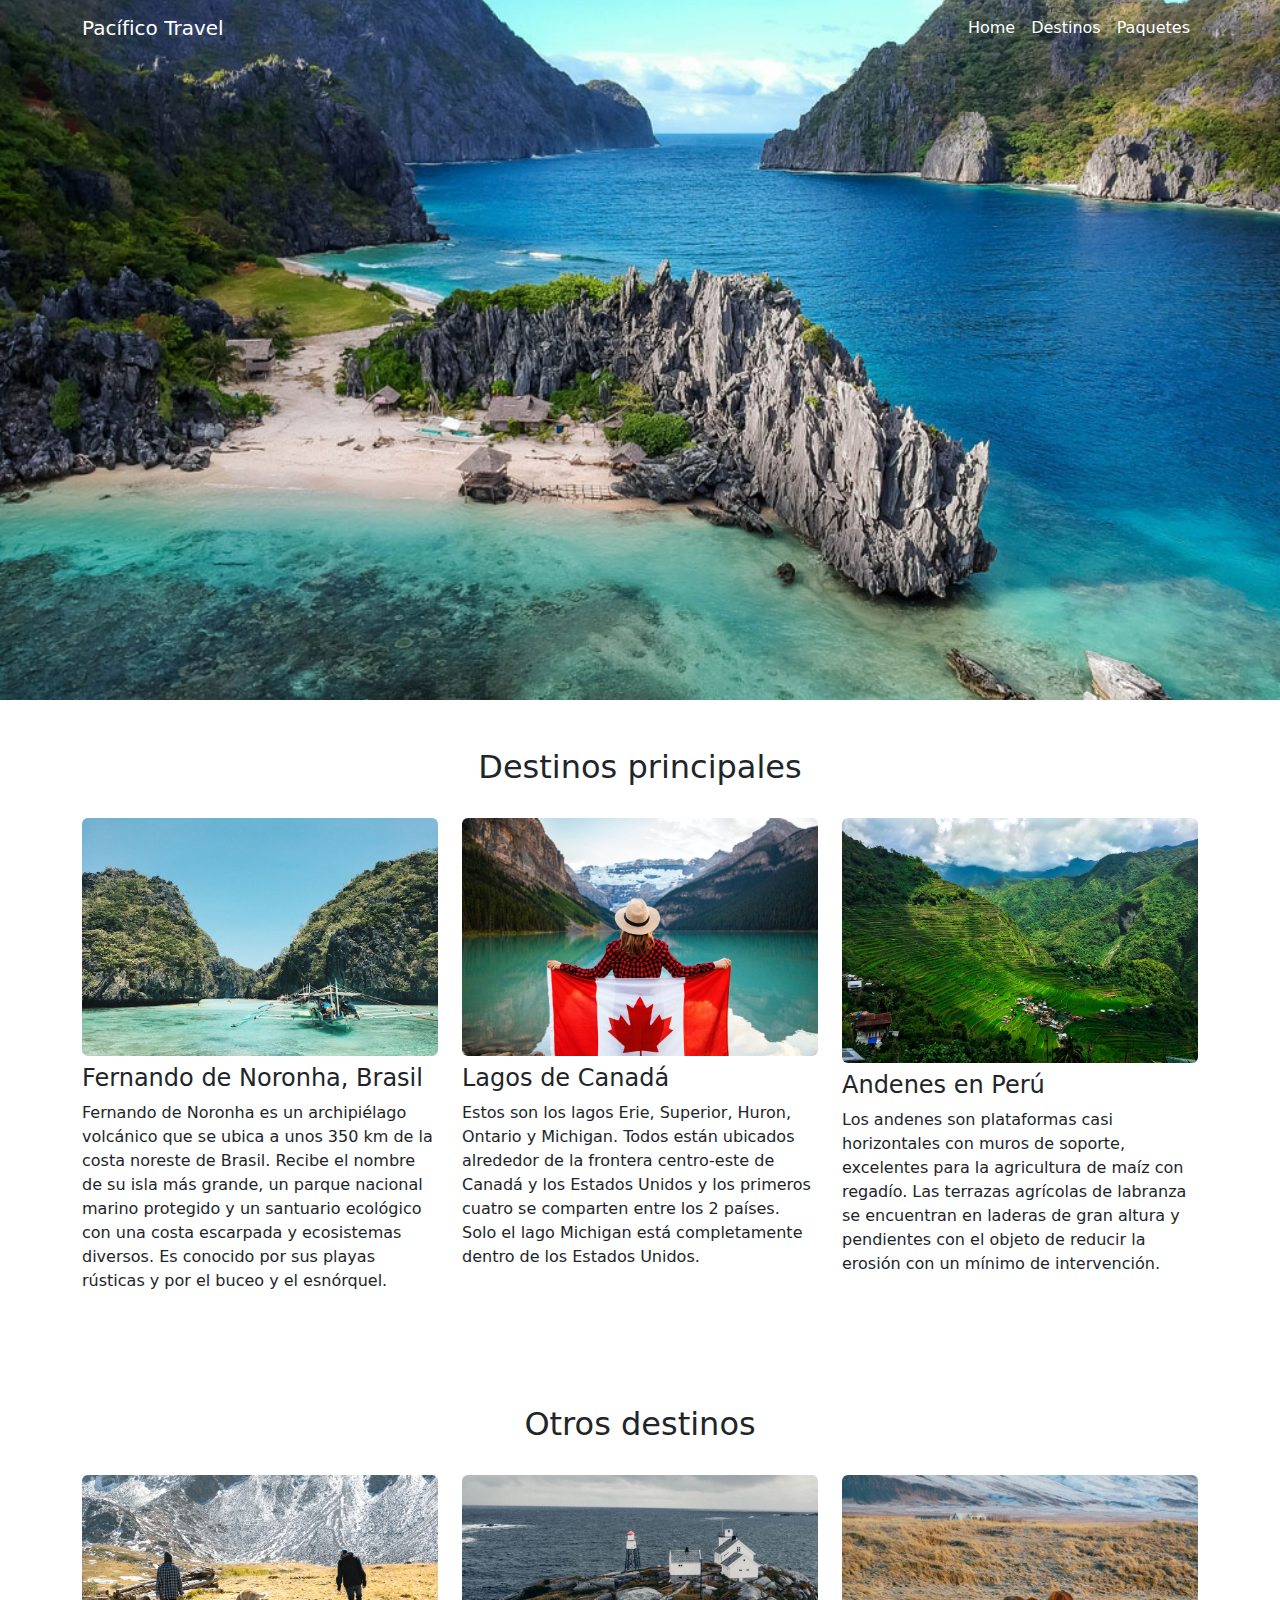
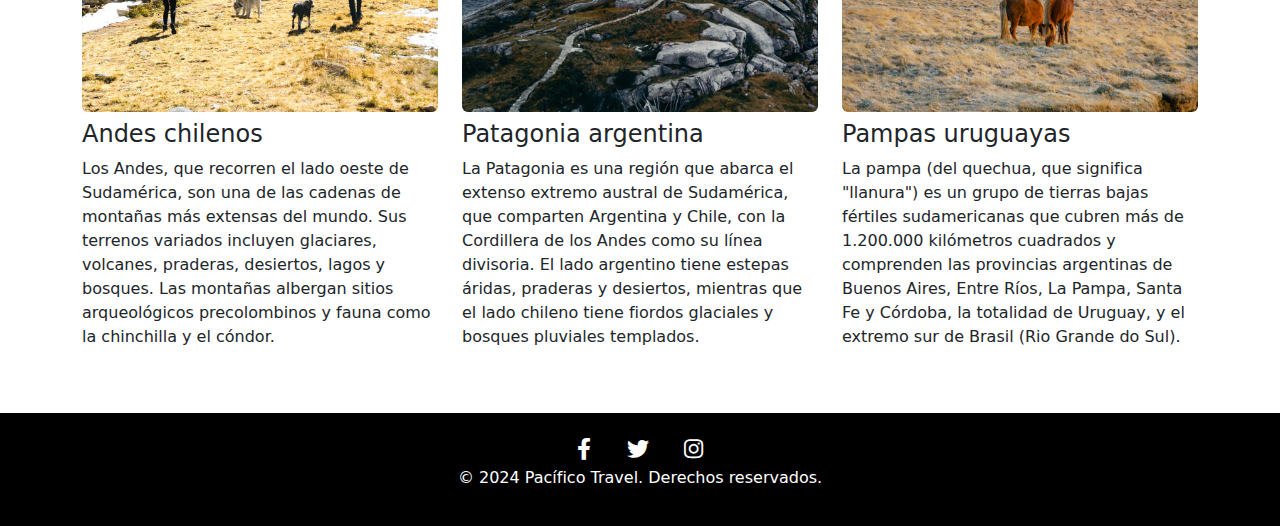
<file: destinos.html>
<!DOCTYPE html>
<html lang="es">
<head>
  <meta charset="UTF-8">
  <meta name="viewport" content="width=device-width, initial-scale=1.0">
  <title>Pacífico Travel</title>
  <link href="https://cdn.jsdelivr.net/npm/bootstrap@5.3.2/dist/css/bootstrap.min.css" rel="stylesheet">
  <link rel="stylesheet" href="./css/styles.css">
  <link rel="stylesheet" href="https://cdnjs.cloudflare.com/ajax/libs/font-awesome/6.0.0-beta3/css/all.min.css">
</head>
<body>
  <div class="hero-slide2">
    <header class="navbar navbar-expand-lg">
      <div class="container">
        <a class="navbar-brand text-white" href="index.html">Pacífico Travel</a>
        <button class="navbar-toggler" type="button" data-bs-toggle="collapse" data-bs-target="#navbarNav" aria-controls="navbarNav" aria-expanded="false" aria-label="Toggle navigation">
          <span class="navbar-toggler-icon"></span>
        </button>
        <div class="collapse navbar-collapse justify-content-end" id="navbarNav">
          <ul class="navbar-nav">
            <li class="nav-item">
              <a class="nav-link text-white active" aria-current="page" href="index.html">Home</a>
            </li>
            <li class="nav-item">
              <a class="nav-link text-white" href="destinos.html">Destinos</a>
            </li>
            <li class="nav-item">
              <a class="nav-link text-white" href="paquetes.html">Paquetes</a>
            </li>
          </ul>
         </div>
      </div>
    </header>
  </div>

  <!--Events-->
  <section id="destinos" class="pt-5 pb-5">
    <div class="container">
        <div class="row">
            <h2 class="text-center">Destinos principales</h2>
        </div>

        <div class="row mt-4">
            <div class="col-md-4">
                <img src="./img/destino-1.jpg" class="d-block w-100 rounded mb-2" alt="destino-1">
                <h3 class="text-colored fs-4">
                    Fernando de Noronha, Brasil
                </h3>
                <p>Fernando de Noronha es un archipiélago volcánico que se ubica a unos 350 km de la costa noreste de Brasil. Recibe el nombre de su isla más grande, un parque nacional marino protegido y un santuario ecológico con una costa escarpada y ecosistemas diversos. Es conocido por sus playas rústicas y por el buceo y el esnórquel.</p>
            </div>

            <div class="col-md-4">
                <img src="./img/destino-2.jpg" class="d-block w-100 rounded mb-2" alt="destino-2">
                <h3 class="text-colored fs-4">
                    Lagos de Canadá
                </h3>
                <p>Estos son los lagos Erie, Superior, Huron, Ontario y Michigan. Todos están ubicados alrededor de la frontera centro-este de Canadá y los Estados Unidos y los primeros cuatro se comparten entre los 2 países. Solo el lago Michigan está completamente dentro de los Estados Unidos.</p>
            </div>

            <div class="col-md-4">
                <img src="./img/destino-3.jpg" class="d-block w-100 rounded mb-2" alt="destino-3">
                <h3 class="text-colored fs-4">
                   Andenes en Perú
                </h3>
                <p>Los andenes son plataformas casi horizontales con muros de soporte, excelentes para la agricultura de maíz con regadío. Las terrazas agrícolas de labranza se encuentran en laderas de gran altura y pendientes con el objeto de reducir la erosión con un mínimo de intervención.</p>
            </div>
        </div>  
    </div>
</section>

 <!--Events-->
 <section id="destinos" class="pt-5 pb-5">
  <div class="container">
      <div class="row">
          <h2 class="text-center">Otros destinos </h2>
      </div>

      <div class="row mt-4">
          <div class="col-md-4">
              <img src="./img/destino-4.jpg" class="d-block w-100 rounded mb-2" alt="destino-4">
              <h3 class="text-colored fs-4">
                  Andes chilenos
              </h3>
              <p>Los Andes, que recorren el lado oeste de Sudamérica, son una de las cadenas de montañas más extensas del mundo. Sus terrenos variados incluyen glaciares, volcanes, praderas, desiertos, lagos y bosques. Las montañas albergan sitios arqueológicos precolombinos y fauna como la chinchilla y el cóndor.</p>
          </div>

          <div class="col-md-4">
              <img src="./img/destino-5.jpg" class="d-block w-100 rounded mb-2" alt="destino-5">
              <h3 class="text-colored fs-4">
                  Patagonia argentina
              </h3>
              <p>La Patagonia es una región que abarca el extenso extremo austral de Sudamérica, que comparten Argentina y Chile, con la Cordillera de los Andes como su línea divisoria. El lado argentino tiene estepas áridas, praderas y desiertos, mientras que el lado chileno tiene fiordos glaciales y bosques pluviales templados.</p>
          </div>

          <div class="col-md-4">
              <img src="./img/destino-6.jpg" class="d-block w-100 rounded mb-2" alt="destino-6">
              <h3 class="text-colored fs-4">
                  Pampas uruguayas
              </h3>
              <p>La pampa (del quechua, que significa "llanura") es un grupo de tierras bajas fértiles sudamericanas que cubren más de 1.200.000 kilómetros cuadrados y comprenden las provincias argentinas de Buenos Aires, Entre Ríos, La Pampa, Santa Fe y Córdoba, la totalidad de Uruguay, y el extremo sur de Brasil (Rio Grande do Sul).</p>
          </div>
      </div>  
  </div>
</section>


  <footer>
    <div class="container text-center">
      <div class="row">
        <div class="col-12">
    <div class="social-icons">
      <a href="https://www.facebook.com" target="_blank" aria-label="Facebook"><i class="fab fa-facebook-f"></i></a>
      <a href="https://www.twitter.com" target="_blank" aria-label="Twitter"><i class="fab fa-twitter"></i></a>
      <a href="https://www.instagram.com" target="_blank" aria-label="Instagram"><i class="fab fa-instagram"></i></a>
    </div>
    <p>&copy; 2024 Pacífico Travel. Derechos reservados.</p>
  </div>
</div>
</div>
  </footer>
  <script src="https://cdn.jsdelivr.net/npm/bootstrap@5.3.2/dist/js/bootstrap.bundle.min.js"></script>
</body>
</html>
</file>
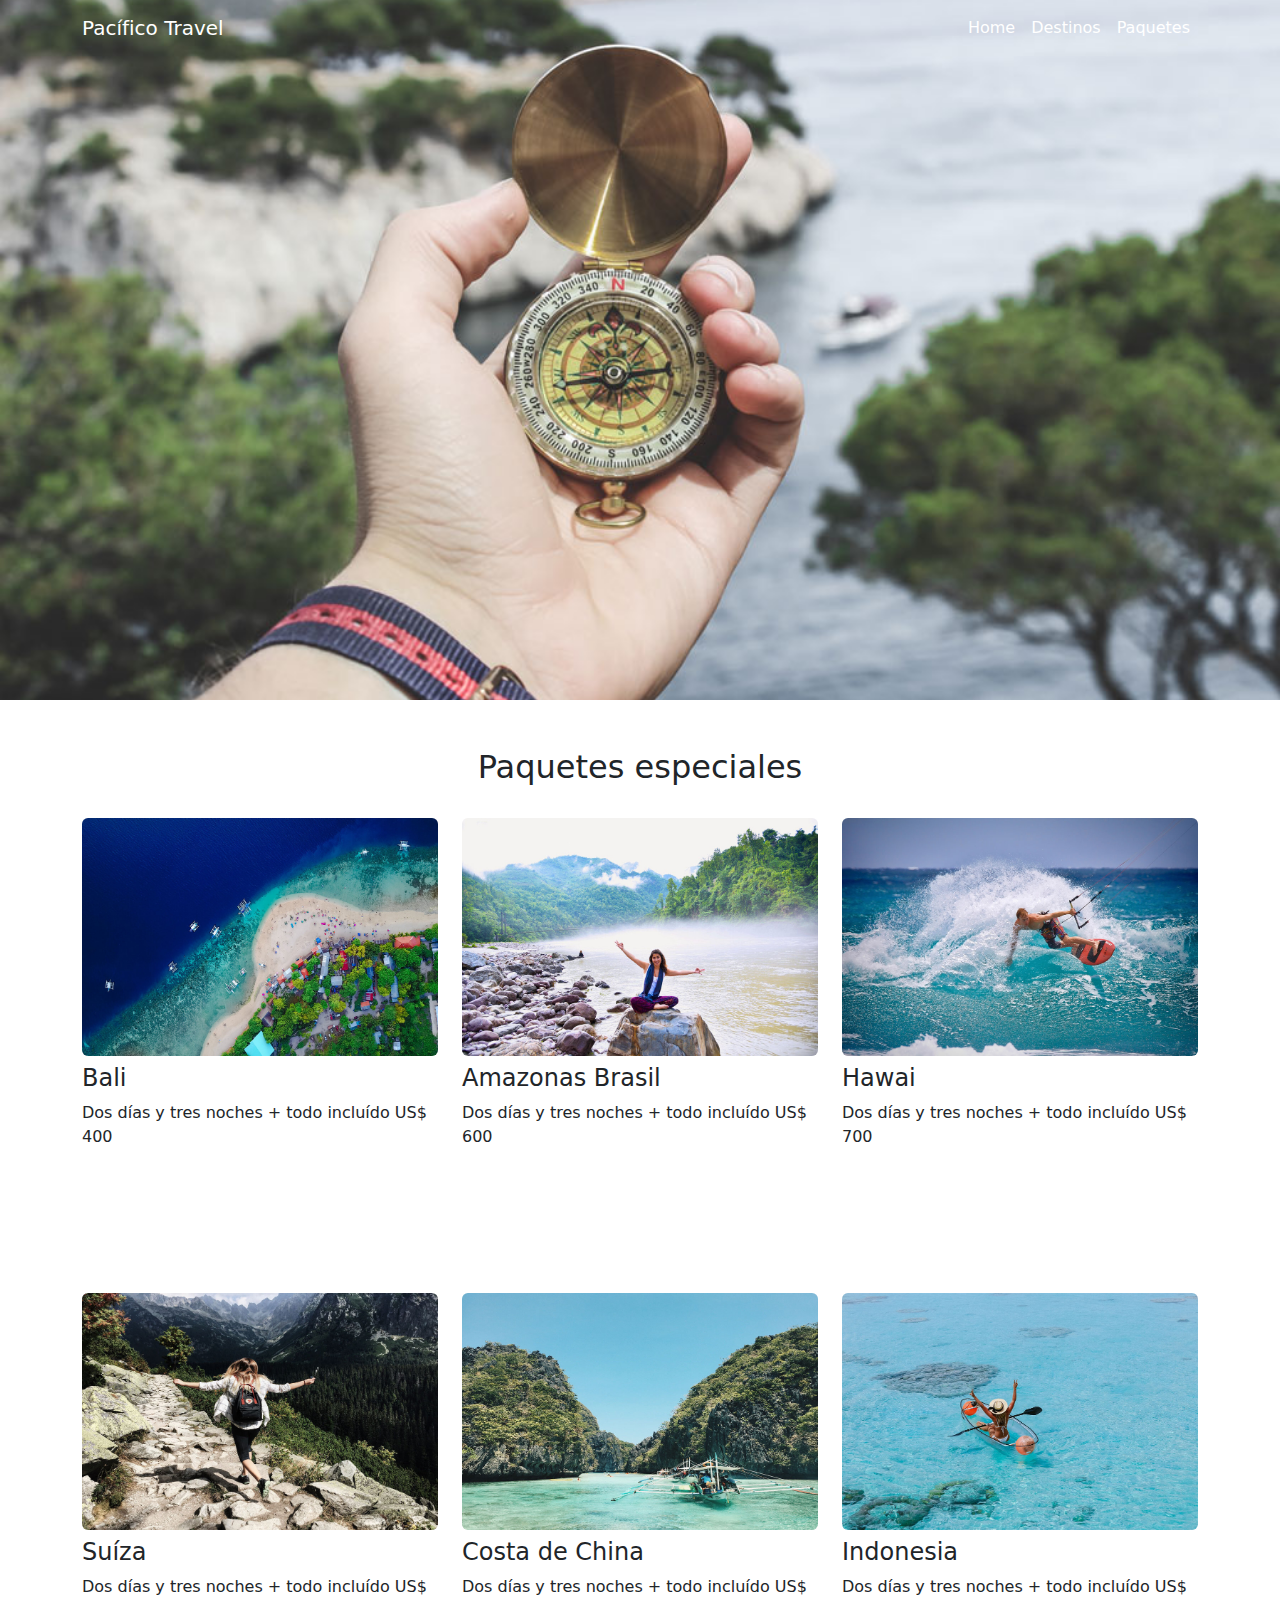
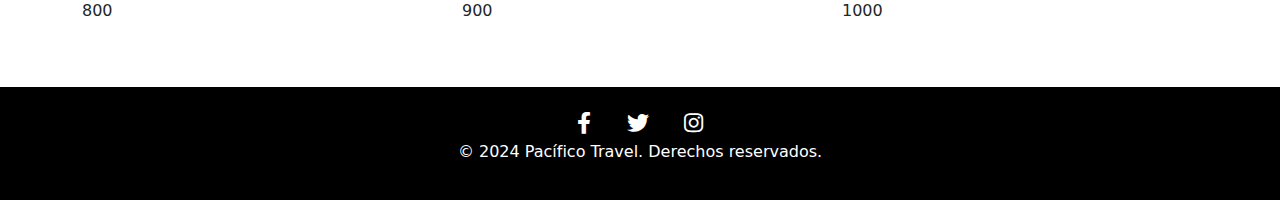
<file: paquetes.html>
<!DOCTYPE html>
<html lang="es">
<head>
  <meta charset="UTF-8">
  <meta name="viewport" content="width=device-width, initial-scale=1.0">
  <title>Pacífico Travel</title>
  <link href="https://cdn.jsdelivr.net/npm/bootstrap@5.3.2/dist/css/bootstrap.min.css" rel="stylesheet">
  <link rel="stylesheet" href="./css/styles.css">
  <link rel="stylesheet" href="https://cdnjs.cloudflare.com/ajax/libs/font-awesome/6.0.0-beta3/css/all.min.css">
</head>
<body>
  <div class="hero-slide3">
    <header class="navbar navbar-expand-lg">
      <div class="container">
        <a class="navbar-brand text-white" href="index.html">Pacífico Travel</a>
        <button class="navbar-toggler" type="button" data-bs-toggle="collapse" data-bs-target="#navbarNav" aria-controls="navbarNav" aria-expanded="false" aria-label="Toggle navigation">
          <span class="navbar-toggler-icon"></span>
        </button>
        <div class="collapse navbar-collapse justify-content-end" id="navbarNav">
          <ul class="navbar-nav">
            <li class="nav-item">
              <a class="nav-link text-white active" aria-current="page" href="index.html">Home</a>
            </li>
            <li class="nav-item">
              <a class="nav-link text-white" href="destinos.html">Destinos</a>
            </li>
            <li class="nav-item">
              <a class="nav-link text-white" href="paquetes.html">Paquetes</a>
            </li>
          </ul>
         </div>
      </div>
    </header>
  </div>

  <!--Events-->
  <section id="paquetes" class="pt-5 pb-5">
    <div class="container">
        <div class="row">
            <h2 class="text-center">Paquetes especiales</h2>
        </div>

        <div class="row mt-4">
            <div class="col-md-4">
                <img src="./img/paquete-1.jpg" class="d-block w-100 rounded mb-2" alt="paquete-1">
                <h3 class="text-colored fs-4">
                   Bali
                </h3>
                <p>Dos días y tres noches + todo incluído US$ 400</p>
            </div>

            <div class="col-md-4">
                <img src="./img/paquete-2.jpg" class="d-block w-100 rounded mb-2" alt="paquete-2">
                <h3 class="text-colored fs-4">
                    Amazonas Brasil
                </h3>
                <p>Dos días y tres noches + todo incluído US$ 600</p>
            </div>

            <div class="col-md-4">
                <img src="./img/paquete-3.jpg" class="d-block w-100 rounded mb-2" alt="paquete-3">
                <h3 class="text-colored fs-4">
                   Hawai
                </h3>
                <p>Dos días y tres noches + todo incluído US$ 700</p>
            </div>
        </div>  
    </div>
</section>

 <!--Events-->
 <section id="paquetes" class="pt-5 pb-5">
  <div class="container">
      <div class="row">
          <h2 class="text-center"Paquetes con descuentos</h2>
      </div>

      <div class="row mt-4">
          <div class="col-md-4">
              <img src="./img/paquete-4.jpg" class="d-block w-100 rounded mb-2" alt="paquete-4">
              <h3 class="text-colored fs-4">
                  Suíza
              </h3>
              <p>Dos días y tres noches + todo incluído US$ 800</p>
          </div>

          <div class="col-md-4">
              <img src="./img/paquete-5.jpg" class="d-block w-100 rounded mb-2" alt="paquete-5">
              <h3 class="text-colored fs-4">
                  Costa de China
              </h3>
              <p>Dos días y tres noches + todo incluído US$ 900</p>
          </div>

          <div class="col-md-4">
              <img src="./img/paquete-6.jpg" class="d-block w-100 rounded mb-2" alt="paquete-6">
              <h3 class="text-colored fs-4">
                  Indonesia
              </h3>
              <p>Dos días y tres noches + todo incluído US$ 1000</p>
          </div>
      </div>  
  </div>
</section>


  <footer>
    <div class="container text-center">
      <div class="row">
        <div class="col-12">
    <div class="social-icons">
      <a href="https://www.facebook.com" target="_blank" aria-label="Facebook"><i class="fab fa-facebook-f"></i></a>
      <a href="https://www.twitter.com" target="_blank" aria-label="Twitter"><i class="fab fa-twitter"></i></a>
      <a href="https://www.instagram.com" target="_blank" aria-label="Instagram"><i class="fab fa-instagram"></i></a>
    </div>
    <p>&copy; 2024 Pacífico Travel. Derechos reservados.</p>
  </div>
</div>
</div>
  </footer>
  <script src="https://cdn.jsdelivr.net/npm/bootstrap@5.3.2/dist/js/bootstrap.bundle.min.js"></script>
</body>
</html>
</file>
<file: css/styles.css>
.hero {
  padding: 10rem 0;
}

.hero-slide2 {
  background-image: url('../img/hero-slide2.jpg');
  background-repeat: no-repeat;
  background-position: center center;
  background-size: cover;
  height: 700px;
}

.hero-slide {
  background-image: url('../img/hero-slide.jpg');
  background-repeat: no-repeat;
  background-position: center center;
  background-size: cover;
  height: 700px;
}


.hero-slide3 {
  background-image: url('../img/hero-slide3.jpg');
  background-repeat: no-repeat;
  background-position: center center;
  background-size: cover;
  height: 700px;
}

.hero h1 {
  font-size: 4rem;
  font-weight: lighter;
  width: 100%;
}

.hero p {
  width: 100%;
  padding: 2rem;
}

@media (min-width: 768px) {
  .hero h1 {
    width: 50%;
  }
  .hero p {
    width: 33%;
  }
}

.info {
  margin-top: 5rem;
  margin-bottom: 12rem;
}

.info h2 {
  padding: 0;
}

.info p {
  margin-bottom: 5rem;
}

.navbar-toggler-icon {
  background-color: #ffffff;
}

.nav-link a:hover {
  color: #ffcc00;
}

footer {
  background-color: #000;
  color: #fff;
  padding: 20px 0;
  text-align: center;
}

.social-icons a {
  margin: 0 15px;
  color: #fff;
  font-size: 22px;
  text-decoration: none;
}

.social-icons a:hover {
  color: #ffcc00;
}





.carousel {
  margin-bottom: 4rem;
}

.carousel-caption {
  bottom: 3rem;
  z-index: 10;
}


.carousel-item {
  height: 32rem;
}
.carousel-item > img {
  position: absolute;
  top: 0;
  left: 0;
  min-width: 100%;
  height: 32rem;
}


@media (min-width: 40em) {
  
  .carousel-caption p {
    margin-bottom: 1.25rem;
    font-size: 1.25rem;
    line-height: 1.4;
  }
}
</file>
